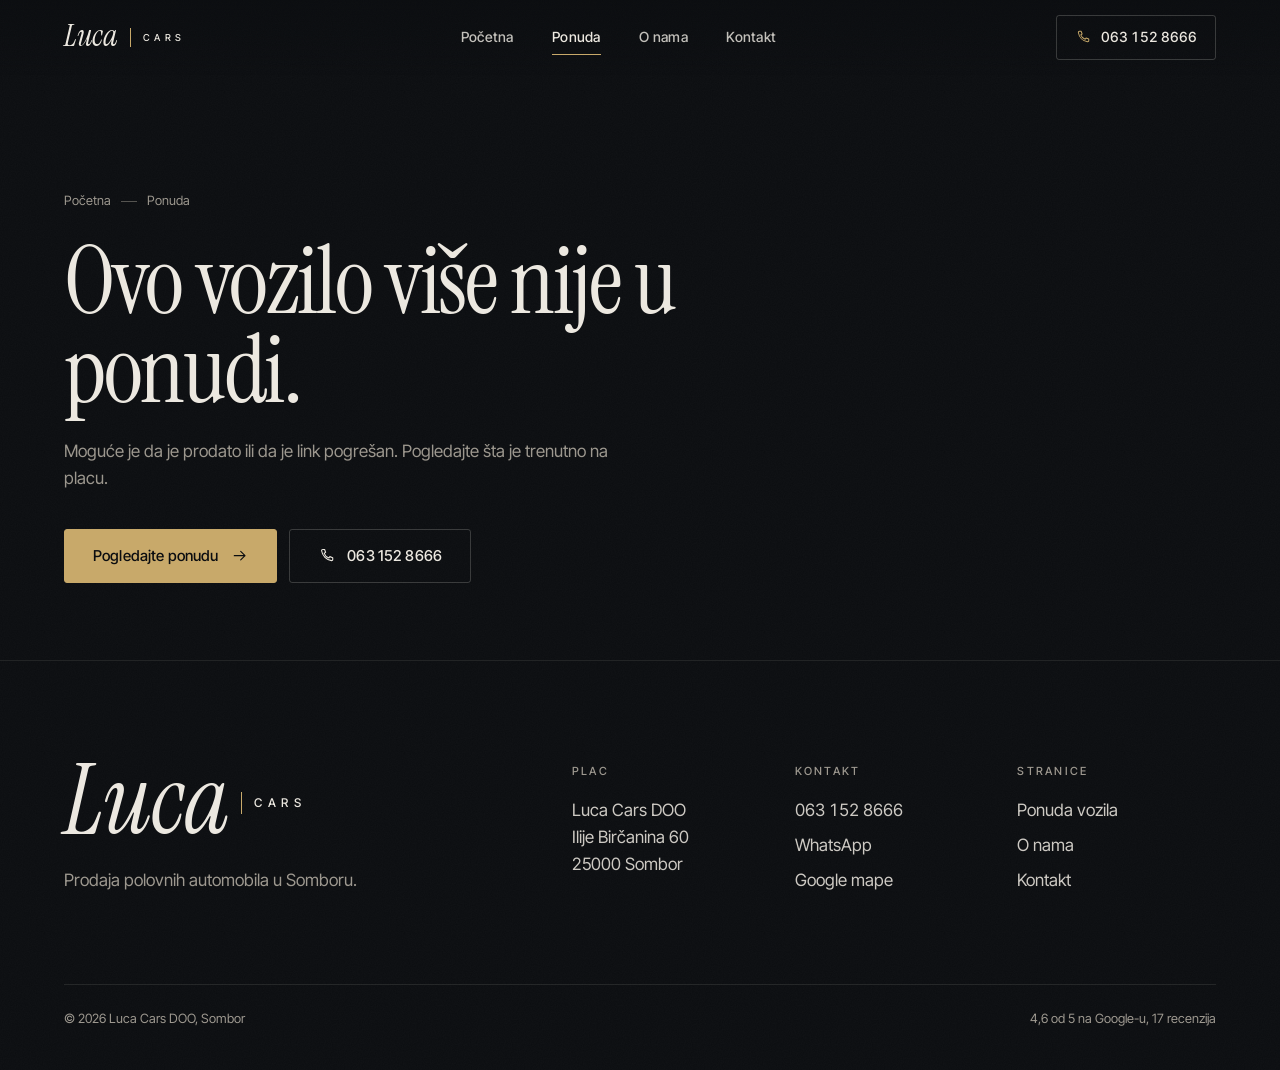
<file: vozilo.html>
<!doctype html>
<html lang="sr-Latn" class="no-js">
<head>
<meta charset="utf-8">
<meta name="viewport" content="width=device-width, initial-scale=1, viewport-fit=cover">
<title>Vozilo | Luca Cars Sombor</title>
<meta name="description" content="Detalji vozila iz ponude Luca Cars u Somboru: fotografije, specifikacija i cena.">
<link rel="canonical" href="https://cheef30.github.io/luca-cars/vozilo.html">
<meta name="theme-color" content="#0B0D10">
<meta name="format-detection" content="telephone=no">
<meta property="og:type" content="website">
<meta property="og:locale" content="sr_RS">
<meta property="og:site_name" content="Luca Cars">
<meta property="og:title" content="Vozilo | Luca Cars Sombor">
<meta property="og:description" content="Detalji vozila iz ponude Luca Cars u Somboru: fotografije, specifikacija i cena.">
<meta property="og:url" content="https://cheef30.github.io/luca-cars/vozilo.html">
<meta property="og:image" content="https://lh3.googleusercontent.com/gps-cs-s/ANWiy9SutOEZ4twL-uuNcEpwwVgHwmrLd7KqmzbOhIECIXRTkbOp9bhR2r4d53oqVN2N6ytyyumzsqUqEn9nAwPIhBfDKMnV4dcfxzhqaBbbdOuFgwiQhVW2hgho5qgPK8e-7tVmFQdj0A=w1200-h630-c">
<meta property="og:image:width" content="1200">
<meta property="og:image:height" content="630">
<meta property="og:image:alt" content="Plac Luca Cars u Somboru sa nizom automobila">
<meta name="twitter:card" content="summary_large_image">
<link rel="icon" href="favicon.svg" type="image/svg+xml">
<link rel="icon" href="favicon.ico" sizes="32x32">
<link rel="apple-touch-icon" href="apple-touch-icon.png">
<link rel="preconnect" href="https://lh3.googleusercontent.com" crossorigin>
<link rel="preload" href="assets/fonts/instrument-serif.woff2" as="font" type="font/woff2" crossorigin>
<link rel="preload" href="assets/fonts/instrument-serif-italic.woff2" as="font" type="font/woff2" crossorigin>
<link rel="preload" href="assets/fonts/inter-tight.woff2" as="font" type="font/woff2" crossorigin>
<link rel="preload" href="assets/fonts/inter-tight-ext.woff2" as="font" type="font/woff2" crossorigin>
<link rel="preload" href="assets/fonts/instrument-serif-ext.woff2" as="font" type="font/woff2" crossorigin>
<link rel="preload" href="data/vozila.json" as="fetch" type="application/json" crossorigin>
<link rel="stylesheet" href="assets/css/style.css">
<script>document.documentElement.className='js'</script>
<script src="assets/js/app.js" defer></script>
</head>
<body data-page="vozilo">
<a class="skip" href="#main">Preskoči na sadržaj</a>
<svg width="0" height="0" style="position:absolute" aria-hidden="true" focusable="false"><defs>
<symbol id="i-cal" viewBox="0 0 24 24"><rect x="3.5" y="5" width="17" height="15" rx="1.5"/><path d="M3.5 9.5h17M8 3v4M16 3v4"/></symbol>
<symbol id="i-gauge" viewBox="0 0 24 24"><path d="M4.2 17.5a8.5 8.5 0 1 1 15.6 0"/><path d="M12 14l3.8-4.2"/><circle cx="12" cy="14" r="1.3"/></symbol>
<symbol id="i-fuel" viewBox="0 0 24 24"><path d="M5 20.5V5.5A1.5 1.5 0 0 1 6.5 4h6A1.5 1.5 0 0 1 14 5.5v15M3.5 20.5h12M5 10h9"/><path d="M14 8.5h1.5A1.5 1.5 0 0 1 17 10v5.5a1.5 1.5 0 0 0 3 0V8.6L17.6 6"/></symbol>
<symbol id="i-gear" viewBox="0 0 24 24"><circle cx="6" cy="5.5" r="1.6"/><circle cx="12" cy="5.5" r="1.6"/><circle cx="18" cy="5.5" r="1.6"/><circle cx="6" cy="18.5" r="1.6"/><circle cx="12" cy="18.5" r="1.6"/><path d="M6 7.1v9.8M12 7.1v9.8M18 7.1V12H6"/></symbol>
<symbol id="i-phone" viewBox="0 0 24 24"><path d="M6.6 3.5h2.6l1.4 4-2 1.3a11 11 0 0 0 6.6 6.6l1.3-2 4 1.4v2.6a1.6 1.6 0 0 1-1.7 1.6A16.5 16.5 0 0 1 5 5.2a1.6 1.6 0 0 1 1.6-1.7z"/></symbol>
<symbol id="i-wa" viewBox="0 0 24 24"><path d="M3.8 20.2l1.3-4.1a8.4 8.4 0 1 1 3 2.9z"/><path d="M9.3 8.3c.3-.4.6-.5 1-.4l.9 2.1-.7.9a5.6 5.6 0 0 0 2.6 2.6l.9-.7 2.1.9c.1.4 0 .8-.4 1.1-.7.5-1.7.6-2.8.1a7.6 7.6 0 0 1-3.9-3.9c-.4-1.1-.3-2 .3-2.7z"/></symbol>
<symbol id="i-arrow" viewBox="0 0 24 24"><path d="M4.5 12h15M13.5 6l6 6-6 6"/></symbol>
<symbol id="i-chev-l" viewBox="0 0 24 24"><path d="M14.5 5.5L8 12l6.5 6.5"/></symbol>
<symbol id="i-chev-r" viewBox="0 0 24 24"><path d="M9.5 5.5L16 12l-6.5 6.5"/></symbol>
<symbol id="i-close" viewBox="0 0 24 24"><path d="M6 6l12 12M18 6L6 18"/></symbol>
<symbol id="i-pin" viewBox="0 0 24 24"><path d="M12 21s-6.5-5.6-6.5-11a6.5 6.5 0 0 1 13 0c0 5.4-6.5 11-6.5 11z"/><circle cx="12" cy="10" r="2.3"/></symbol>
<symbol id="i-star" viewBox="0 0 24 24"><path d="M12 3.2l2.7 5.6 6.1.8-4.5 4.2 1.1 6-5.4-2.9-5.4 2.9 1.1-6-4.5-4.2 6.1-.8z"/></symbol>
<symbol id="i-expand" viewBox="0 0 24 24"><path d="M4 9V4h5M20 9V4h-5M4 15v5h5M20 15v5h-5"/></symbol>
<symbol id="i-info" viewBox="0 0 24 24"><circle cx="12" cy="12" r="8.5"/><path d="M12 11v5M12 8h.01"/></symbol>
<symbol id="i-ext" viewBox="0 0 24 24"><path d="M14 4h6v6M20 4l-9 9M18 14v5a1 1 0 0 1-1 1H5a1 1 0 0 1-1-1V7a1 1 0 0 1 1-1h5"/></symbol>
</defs></svg>
<header class="nav" data-nav>
  <div class="nav__inner wrap">
    <a class="brand" href="index.html" aria-label="Luca Cars, početna"><span class="brand__name">Luca</span><span class="brand__cars">Cars</span></a>
    <nav class="nav__links" aria-label="Glavna navigacija"><a href="index.html">Početna</a><a href="ponuda.html" aria-current="page">Ponuda</a><a href="o-nama.html">O nama</a><a href="kontakt.html">Kontakt</a></nav>
    <div class="nav__cta"><a class="nav__phone magnetic" href="tel:+381631528666"><svg class="i" aria-hidden="true"><use href="#i-phone"></use></svg><span class="num">063 152 8666</span></a></div>
    <button class="nav__toggle" type="button" aria-expanded="false" aria-controls="menu"><span></span><span></span><span class="sr-only">Otvori meni</span></button>
  </div>
</header>
<div class="menu grain" id="menu">
  <nav class="menu__links" aria-label="Mobilna navigacija"><a href="index.html"><small>01</small>Početna</a><a href="ponuda.html" aria-current="page"><small>02</small>Ponuda</a><a href="o-nama.html"><small>03</small>O nama</a><a href="kontakt.html"><small>04</small>Kontakt</a></nav>
  <div class="menu__foot">
    <p>Ilije Birčanina 60, 25000 Sombor</p>
    <div class="btn-row"><a class="btn btn--gold" href="tel:+381631528666"><svg class="i" aria-hidden="true"><use href="#i-phone"></use></svg>063 152 8666</a><a class="btn btn--ghost" href="https://wa.me/381631528666" target="_blank" rel="noopener"><svg class="i" aria-hidden="true"><use href="#i-wa"></use></svg>WhatsApp</a></div>
  </div>
</div>
<main id="main">
<div id="vozilo">
  <div class="wrap v-top" aria-hidden="true">
    <div class="v-grid"><div class="vg__main media skel" style="aspect-ratio:3/2"></div><div class="v-panel" style="min-height:420px"></div></div>
  </div>
</div>
<noscript><div class="wrap" style="padding:160px 0 80px"><p class="lead">Za prikaz vozila uključite JavaScript ili nas pozovite na 063 152 8666.</p></div></noscript>
</main>
<footer class="footer grain">
  <div class="wrap">
    <div class="footer__top">
      <div>
        <a class="brand" href="index.html" aria-label="Luca Cars, početna"><span class="brand__name">Luca</span><span class="brand__cars">Cars</span></a>
        <p class="lead" style="margin-top:24px">Prodaja polovnih automobila u Somboru.</p>
      </div>
      <div class="footer__cols">
        <div><h2>Plac</h2><address>Luca Cars DOO<br>Ilije Birčanina 60<br>25000 Sombor</address></div>
        <div><h2>Kontakt</h2><ul><li><a class="num" href="tel:+381631528666">063 152 8666</a></li><li><a href="https://wa.me/381631528666" target="_blank" rel="noopener">WhatsApp</a></li><li><a href="https://www.google.com/maps/search/?api=1&query=Luca+Cars+Ilije+Bir%C4%8Danina+60+Sombor" target="_blank" rel="noopener">Google mape</a></li></ul></div>
        <div><h2>Stranice</h2><ul><li><a href="ponuda.html">Ponuda vozila</a></li><li><a href="o-nama.html">O nama</a></li><li><a href="kontakt.html">Kontakt</a></li></ul></div>
      </div>
    </div>
    <div class="footer__bottom"><p>© <span data-year>2026</span> Luca Cars DOO, Sombor</p><p>4,6 od 5 na Google-u, 17 recenzija</p></div>
  </div>
</footer>
<div class="callbar" role="complementary" aria-label="Brzi kontakt">
  <a class="callbar__call" href="tel:+381631528666"><svg class="i" aria-hidden="true"><use href="#i-phone"></use></svg><span>Pozovi<small class="num">063 152 8666</small></span></a>
  <a class="callbar__wa" href="https://wa.me/381631528666" target="_blank" rel="noopener"><svg class="i" aria-hidden="true"><use href="#i-wa"></use></svg><span>WhatsApp<small>Pišite nam</small></span></a>
</div>
</body>
</html>
</file>
<file: assets/css/style.css>
/* Luca Cars | stil */

@font-face{font-family:"Instrument Serif";font-style:normal;font-weight:400;font-display:swap;src:url(../fonts/instrument-serif.woff2) format("woff2");unicode-range:U+0020-007E,U+00A0-00FF,U+2018-201E,U+2022,U+2026,U+20AC,U+2122,U+2190-2193}
@font-face{font-family:"Instrument Serif";font-style:normal;font-weight:400;font-display:swap;src:url(../fonts/instrument-serif-ext.woff2) format("woff2");unicode-range:U+0106-0107,U+010C-010D,U+0110-0111,U+0160-0161,U+017D-017E}
@font-face{font-family:"Instrument Serif";font-style:italic;font-weight:400;font-display:swap;src:url(../fonts/instrument-serif-italic.woff2) format("woff2");unicode-range:U+0020-007E,U+00A0-00FF,U+2018-201E,U+2022,U+2026,U+20AC,U+2122,U+2190-2193}
@font-face{font-family:"Instrument Serif";font-style:italic;font-weight:400;font-display:swap;src:url(../fonts/instrument-serif-italic-ext.woff2) format("woff2");unicode-range:U+0106-0107,U+010C-010D,U+0110-0111,U+0160-0161,U+017D-017E}
@font-face{font-family:"Inter Tight";font-style:normal;font-weight:300 600;font-display:swap;src:url(../fonts/inter-tight.woff2) format("woff2");unicode-range:U+0020-007E,U+00A0-00FF,U+2018-201E,U+2022,U+2026,U+20AC,U+2122,U+2190-2193}
@font-face{font-family:"Inter Tight";font-style:normal;font-weight:300 600;font-display:swap;src:url(../fonts/inter-tight-ext.woff2) format("woff2");unicode-range:U+0106-0107,U+010C-010D,U+0110-0111,U+0160-0161,U+017D-017E}

:root{
  --ink:#0B0D10;
  --graphite:#121519;
  --graphite-2:#181C21;
  --bone:#ECE8E0;
  --muted:#9C978E;
  --gold:#C8A96A;
  --gold-soft:rgba(200,169,106,.14);
  --gold-deep:#7D6230;
  --paper:#F4F2EE;
  --paper-2:#EAE7E1;
  --ink-text:#15171A;
  --muted-paper:#5E5A53;
  --line:rgba(236,232,224,.1);
  --line-strong:rgba(236,232,224,.2);
  --line-paper:rgba(21,23,26,.13);

  --serif:"Instrument Serif","Iowan Old Style","Times New Roman",serif;
  --sans:"Inter Tight",ui-sans-serif,system-ui,-apple-system,"Segoe UI",Roboto,sans-serif;

  --ease:cubic-bezier(.22,.61,.36,1);
  --ease-out:cubic-bezier(.16,1,.3,1);
  --ease-io:cubic-bezier(.65,0,.35,1);

  --gutter:clamp(20px,5vw,72px);
  --max:1360px;
  --nav-h:76px;
  --r:3px;

  --grade:saturate(.84) contrast(1.07) brightness(.97) sepia(.07);
  --grain:url("data:image/svg+xml,%3Csvg xmlns='http://www.w3.org/2000/svg' width='180' height='180'%3E%3Cfilter id='n'%3E%3CfeTurbulence type='fractalNoise' baseFrequency='.85' numOctaves='2' stitchTiles='stitch'/%3E%3CfeColorMatrix values='0 0 0 0 1 0 0 0 0 1 0 0 0 0 1 0 0 0 .6 0'/%3E%3C/filter%3E%3Crect width='100%25' height='100%25' filter='url(%23n)'/%3E%3C/svg%3E");
  color-scheme:dark;
}

*,*::before,*::after{box-sizing:border-box}
html{-webkit-text-size-adjust:100%;text-size-adjust:100%}
@media (prefers-reduced-motion:no-preference){html{scroll-behavior:smooth}}
body{
  margin:0;background:var(--ink);color:var(--bone);
  font-family:var(--sans);font-size:1.0625rem;line-height:1.6;font-weight:400;
  -webkit-font-smoothing:antialiased;-moz-osx-font-smoothing:grayscale;
  font-kerning:normal;overflow-x:clip;
}
img,svg,iframe{display:block;max-width:100%}
img{height:auto}
a{color:inherit;text-decoration:none}
button,input,select,textarea{font:inherit;color:inherit}
button{cursor:pointer;background:none;border:0;padding:0}
h1,h2,h3,h4,p,ul,ol,dl,dd,figure,blockquote{margin:0}
ul,ol{padding:0;list-style:none}
::selection{background:var(--gold);color:var(--ink)}
:focus-visible{outline:2px solid var(--gold);outline-offset:3px;border-radius:2px}
.light :focus-visible{outline-color:var(--gold-deep)}

.sr-only{position:absolute!important;width:1px;height:1px;padding:0;margin:-1px;overflow:hidden;clip:rect(0,0,0,0);white-space:nowrap;border:0}
.skip{position:fixed;left:16px;top:-60px;z-index:200;background:var(--gold);color:var(--ink);padding:10px 16px;border-radius:var(--r);font-weight:500;transition:top .3s var(--ease)}
.skip:focus{top:16px}

.wrap{width:min(100% - 2*var(--gutter),var(--max));margin-inline:auto}
.num{font-variant-numeric:tabular-nums lining-nums;font-feature-settings:"tnum" 1,"lnum" 1}

/* Ikonice */
.i{width:1.15em;height:1.15em;flex:none;fill:none;stroke:currentColor;stroke-width:1.5;stroke-linecap:round;stroke-linejoin:round}
.i--fill{fill:currentColor;stroke:none}

/* Tipografija */
.display{font-family:var(--serif);font-weight:400;letter-spacing:-.018em;line-height:.95}
.h2{font-family:var(--serif);font-weight:400;font-size:clamp(2.5rem,5.4vw,4.75rem);line-height:.98;letter-spacing:-.02em;text-wrap:balance}
.h3{font-family:var(--serif);font-weight:400;font-size:clamp(1.65rem,2.4vw,2.1rem);line-height:1.08;letter-spacing:-.01em}
.lead{font-size:clamp(1.0625rem,1.3vw,1.2rem);line-height:1.62;color:var(--muted);max-width:56ch}
.light .lead{color:var(--muted-paper)}
.label{font-size:.72rem;font-weight:500;letter-spacing:.2em;text-transform:uppercase;color:var(--muted)}
.light .label{color:var(--muted-paper)}
em,.it{font-style:italic}

/* Grain */
.grain{position:relative;isolation:isolate}
.grain::after{content:"";position:absolute;inset:0;background-image:var(--grain);background-size:180px;opacity:.045;pointer-events:none;z-index:3}

/* Sekcije */
.section{padding-block:clamp(88px,11vw,168px)}
.section--tight{padding-block:clamp(64px,8vw,112px)}
.dark-2{background:var(--graphite)}
.light{background:var(--paper);color:var(--ink-text);color-scheme:light}

.sec-head{display:grid;gap:22px;border-top:1px solid var(--line);padding-top:28px;margin-bottom:clamp(44px,6vw,80px)}
.light .sec-head{border-color:var(--line-paper)}
.sec-label{display:flex;align-items:center;gap:14px;font-size:.72rem;font-weight:500;letter-spacing:.22em;text-transform:uppercase;color:var(--muted);white-space:nowrap}
.light .sec-label{color:var(--muted-paper)}
.sec-label__num{color:var(--gold);font-variant-numeric:tabular-nums;letter-spacing:.08em}
.light .sec-label__num{color:var(--gold-deep)}
.sec-label__rule{width:36px;height:1px;background:currentColor;opacity:.5}
.sec-head__main{display:grid;gap:22px}
.sec-head__row{display:flex;flex-wrap:wrap;align-items:flex-end;justify-content:space-between;gap:20px 40px}
@media (min-width:960px){
  .sec-head{grid-template-columns:minmax(0,3fr) minmax(0,9fr);gap:0 32px}
  .sec-label{padding-top:.95rem}
}

/* Dugmad */
.btn{
  --bg:transparent;--fg:var(--bone);--bd:var(--line-strong);
  position:relative;display:inline-flex;align-items:center;justify-content:center;gap:12px;
  min-height:54px;padding:0 28px;border-radius:var(--r);
  background:var(--bg);color:var(--fg);border:1px solid var(--bd);
  font-size:.9375rem;font-weight:500;letter-spacing:.01em;white-space:nowrap;
  transition:background-color .45s var(--ease),border-color .45s var(--ease),color .45s var(--ease),transform .6s var(--ease-out);
  will-change:transform;
}
.btn .i{transition:transform .5s var(--ease-out)}
.btn:hover .i--arrow{transform:translateX(4px)}
.btn--gold{--bg:var(--gold);--fg:var(--ink);--bd:var(--gold)}
.btn--gold:hover{--bg:#D6BB80;--bd:#D6BB80}
.btn--ghost:hover{--bd:var(--bone);--bg:rgba(236,232,224,.04)}
.btn--glass{--bg:rgba(11,13,16,.35);backdrop-filter:blur(12px);-webkit-backdrop-filter:blur(12px)}
.btn--glass:hover{--bd:var(--bone)}
.light .btn{--fg:var(--ink-text);--bd:var(--line-paper)}
.light .btn--ghost:hover{--bd:var(--ink-text);--bg:rgba(21,23,26,.03)}
.light .btn--ink{--bg:var(--ink);--fg:var(--bone);--bd:var(--ink)}
.light .btn--ink:hover{--bg:#22262c;--bd:#22262c}
.btn--block{width:100%}
.btn-row{display:flex;flex-wrap:wrap;gap:12px}

.link{display:inline-flex;align-items:center;gap:10px;font-size:.9375rem;font-weight:500;padding-block:6px;background:linear-gradient(currentColor,currentColor) 0 100%/0 1px no-repeat;transition:background-size .6s var(--ease-out),color .3s}
.link:hover{background-size:100% 1px}
.link .i{transition:transform .5s var(--ease-out)}
.link:hover .i{transform:translateX(4px)}
.link--gold{color:var(--gold)}
.light .link--gold{color:var(--gold-deep)}

/* Wordmark */
.brand{display:inline-flex;align-items:center;gap:12px;line-height:1}
.brand__name{font-family:var(--serif);font-style:italic;font-size:1.95rem;letter-spacing:-.01em;line-height:.8;padding-bottom:3px}
.brand__cars{font-size:.6rem;font-weight:500;letter-spacing:.46em;text-transform:uppercase;padding:5px 0 5px 12px;border-left:1px solid var(--gold);margin-right:-.46em}

/* Navigacija */
.nav{position:fixed;inset:0 0 auto;z-index:50;height:var(--nav-h);transition:background-color .5s var(--ease),border-color .5s var(--ease),transform .5s var(--ease);border-bottom:1px solid transparent}
.nav::before{content:"";position:absolute;inset:0;background:linear-gradient(180deg,rgba(11,13,16,.55),rgba(11,13,16,0));opacity:1;transition:opacity .5s var(--ease);pointer-events:none}
.nav.is-scrolled{background:rgba(11,13,16,.9);backdrop-filter:blur(18px) saturate(140%);-webkit-backdrop-filter:blur(18px) saturate(140%);border-bottom-color:var(--line)}
.nav.is-scrolled::before{opacity:0}
.nav__inner{position:relative;height:100%;display:flex;align-items:center;justify-content:space-between;gap:24px}
.nav__links{display:none;gap:clamp(24px,3vw,44px);font-size:.875rem;font-weight:500;letter-spacing:.02em}
.nav__links a{position:relative;padding-block:8px;color:rgba(236,232,224,.82);transition:color .3s}
.nav__links a::after{content:"";position:absolute;left:0;right:0;bottom:2px;height:1px;background:var(--gold);transform:scaleX(0);transform-origin:right;transition:transform .6s var(--ease-out)}
.nav__links a:hover,.nav__links a[aria-current="page"]{color:var(--bone)}
.nav__links a:hover::after,.nav__links a[aria-current="page"]::after{transform:scaleX(1);transform-origin:left}
.nav__cta{display:none}
.nav__phone{display:inline-flex;align-items:center;gap:10px;font-size:.875rem;font-weight:500;padding:10px 18px;border:1px solid var(--line-strong);border-radius:var(--r);transition:border-color .4s,background-color .4s}
.nav__phone:hover{border-color:var(--gold);background:var(--gold-soft)}
.nav__phone .i{color:var(--gold)}
.nav__toggle{position:relative;width:48px;height:48px;margin-right:-12px;display:grid;place-items:center}
.nav__toggle span:not(.sr-only){position:absolute;left:13px;right:13px;height:1px;background:var(--bone);transition:transform .6s var(--ease-out),top .6s var(--ease-out)}
.nav__toggle span:nth-child(1){top:20px}
.nav__toggle span:nth-child(2){top:27px;left:21px}
.nav__toggle[aria-expanded="true"] span:nth-child(1){top:24px;transform:rotate(45deg)}
.nav__toggle[aria-expanded="true"] span:nth-child(2){top:24px;left:13px;transform:rotate(-45deg)}
@media (min-width:960px){
  .nav__links{display:flex}
  .nav__cta{display:block}
  .nav__toggle{display:none}
}

/* Mobilni meni */
.menu{position:fixed;inset:0;z-index:45;background:var(--ink);padding:calc(var(--nav-h) + 24px) var(--gutter) calc(32px + env(safe-area-inset-bottom));display:flex;flex-direction:column;justify-content:space-between;visibility:hidden;clip-path:inset(0 0 100% 0);transition:clip-path .8s var(--ease-io),visibility 0s linear .8s;overflow-y:auto}
.menu.is-open{visibility:visible;clip-path:inset(0 0 0 0);transition:clip-path .8s var(--ease-io),visibility 0s}
.menu__links{display:grid;gap:4px;margin-top:4vh}
.menu__links a{display:flex;align-items:baseline;gap:18px;font-family:var(--serif);font-size:clamp(2.6rem,11vw,3.6rem);line-height:1.1;letter-spacing:-.02em;padding-block:6px;border-bottom:1px solid var(--line);opacity:0;transform:translateY(24px);transition:opacity .6s var(--ease),transform .9s var(--ease-out)}
.menu__links a small{font-family:var(--sans);font-size:.7rem;letter-spacing:.14em;color:var(--gold);font-variant-numeric:tabular-nums}
.menu__links a[aria-current="page"]{color:var(--gold)}
.menu.is-open .menu__links a{opacity:1;transform:none}
.menu.is-open .menu__links a:nth-child(1){transition-delay:.25s}
.menu.is-open .menu__links a:nth-child(2){transition-delay:.31s}
.menu.is-open .menu__links a:nth-child(3){transition-delay:.37s}
.menu.is-open .menu__links a:nth-child(4){transition-delay:.43s}
.menu__foot{display:grid;gap:18px;margin-top:40px;opacity:0;transition:opacity .6s var(--ease) .1s}
.menu.is-open .menu__foot{opacity:1;transition-delay:.5s}
.menu__foot p{color:var(--muted);font-size:.9375rem}
@media (min-width:960px){.menu{display:none}}

/* Slike i skeleton */
.media{position:relative;overflow:hidden;background:var(--graphite-2)}
.media img{width:100%;height:100%;object-fit:cover;filter:var(--grade)}
.js .media img.fade{opacity:0;transition:opacity .5s var(--ease),transform 1.4s var(--ease-out)}
.js .media img.fade.is-loaded{opacity:1}
.skel::before{content:"";position:absolute;inset:0;background:linear-gradient(100deg,transparent 20%,rgba(236,232,224,.06) 50%,transparent 80%);background-size:220% 100%;animation:shimmer 1.8s var(--ease) infinite;z-index:0}
.skel.is-loaded::before{animation:none;opacity:0;transition:opacity .4s}
.light .media{background:var(--paper-2)}
.light .skel::before{background-image:linear-gradient(100deg,transparent 20%,rgba(255,255,255,.7) 50%,transparent 80%)}
.media img{position:relative;z-index:1}
@keyframes shimmer{from{background-position:120% 0}to{background-position:-120% 0}}

/* Hero */
.hero{position:relative;min-height:100vh;min-height:100svh;display:flex;flex-direction:column;justify-content:flex-end;overflow:hidden;background:var(--ink)}
.hero__media{position:absolute;inset:0;overflow:hidden}
.hero__media img{width:100%;height:100%;object-fit:cover;object-position:38% 50%;filter:saturate(.78) contrast(1.08) brightness(.86) sepia(.08);transform-origin:60% 45%;animation:kenburns 32s var(--ease-io) infinite alternate}
@keyframes kenburns{from{transform:scale(1.02)}to{transform:scale(1.14) translate3d(-1.2%,.6%,0)}}
.hero__shade{position:absolute;inset:0;z-index:1;background:
  linear-gradient(180deg,rgba(11,13,16,.62) 0%,rgba(11,13,16,.08) 26%,rgba(11,13,16,.2) 48%,rgba(11,13,16,.86) 78%,var(--ink) 100%),
  linear-gradient(90deg,rgba(11,13,16,.55) 0%,rgba(11,13,16,0) 60%)}
.hero__inner{position:relative;z-index:4;padding-top:calc(var(--nav-h) + 9vh);padding-bottom:28px}
@media (max-width:767px){.hero__ctas .btn--ghost{display:none}}
@media (min-width:768px) and (max-height:860px){.hero__title{font-size:clamp(3.1rem,6.4vw,6.25rem)}.hero__lead{margin-top:22px}.hero__ctas{margin-top:28px}}
.hero__eyebrow{display:inline-flex;align-items:center;gap:12px;font-size:.75rem;font-weight:500;letter-spacing:.22em;text-transform:uppercase;color:rgba(236,232,224,.86);margin-bottom:28px;opacity:0;animation:fadeIn 1.2s var(--ease) .1s forwards}
.hero__eyebrow .star{color:var(--gold)}
.hero__eyebrow::before{content:"";width:28px;height:1px;background:var(--gold)}
.hero__title{font-family:var(--serif);font-weight:400;font-size:clamp(3.1rem,7.4vw,7.5rem);line-height:.93;letter-spacing:-.025em;max-width:12ch}
.hero__title .ln{display:block;overflow:hidden;padding-bottom:.08em;margin-bottom:-.08em}
.hero__title .ln>span{display:inline-block;transform:translateY(108%);animation:rise 1.3s var(--ease-out) forwards}
.hero__title .ln:nth-child(2)>span{animation-delay:.14s}
.hero__title .ln:nth-child(3)>span{animation-delay:.28s}
.hero__title .soft{color:rgba(236,232,224,.62)}
.hero__lead{margin-top:28px;max-width:44ch;color:rgba(236,232,224,.8);font-size:clamp(1.0625rem,1.3vw,1.1875rem)}
.hero__ctas{margin-top:36px;opacity:0;animation:fadeUp 1s var(--ease-out) .5s forwards}
@keyframes rise{to{transform:translateY(0)}}
@keyframes fadeIn{to{opacity:1}}
@keyframes fadeUp{from{opacity:0;transform:translateY(14px)}to{opacity:1;transform:none}}

/* Pretraga */
.search-wrap{position:relative;z-index:5;padding-bottom:clamp(28px,5vh,56px);opacity:0;animation:fadeUp 1s var(--ease-out) .6s forwards}
.search{display:grid;grid-template-columns:1fr 1fr;border:1px solid rgba(236,232,224,.16);border-radius:4px;background:rgba(18,21,25,.5);backdrop-filter:blur(22px) saturate(150%);-webkit-backdrop-filter:blur(22px) saturate(150%);overflow:hidden}
.search__field{position:relative;padding:14px 18px 12px;border-bottom:1px solid rgba(236,232,224,.1);min-width:0}
.search__field:nth-child(odd){border-right:1px solid rgba(236,232,224,.1)}
.search__field:nth-child(3){grid-column:1 / -1;border-right:0}
.search__field label{display:block;font-size:.66rem;font-weight:500;letter-spacing:.2em;text-transform:uppercase;color:var(--muted);margin-bottom:2px}
.search__btn{grid-column:1 / -1;border-radius:0;min-height:58px;border:0}
.select{appearance:none;-webkit-appearance:none;width:100%;background:transparent url("data:image/svg+xml,%3Csvg xmlns='http://www.w3.org/2000/svg' width='12' height='8' fill='none' stroke='%23C8A96A' stroke-width='1.4'%3E%3Cpath d='M1 1.5l5 5 5-5'/%3E%3C/svg%3E") no-repeat right 2px center;border:0;padding:4px 22px 4px 0;font-size:1.0625rem;font-weight:400;color:var(--bone);cursor:pointer;border-radius:0;text-overflow:ellipsis}
.select option{background:var(--graphite);color:var(--bone)}
@media (min-width:860px){
  .search{grid-template-columns:repeat(3,minmax(0,1fr)) auto}
  .search__field{border-bottom:0;border-right:1px solid rgba(236,232,224,.1);padding:18px 26px 16px}
  .search__field:nth-child(3){grid-column:auto;border-right:1px solid rgba(236,232,224,.1)}
  .search__btn{grid-column:auto;min-height:auto;padding-inline:40px}
}

/* Kartice vozila */
.cards{display:grid;grid-template-columns:repeat(auto-fill,minmax(min(100%,330px),1fr));gap:clamp(18px,2vw,28px)}
.card{position:relative;border:1px solid var(--line);border-radius:4px;background:var(--graphite);transition:transform .7s var(--ease-out),border-color .5s var(--ease)}
.card:hover{transform:translateY(-6px);border-color:var(--line-strong)}
.card__link{display:block;height:100%;border-radius:inherit}
.card__media{aspect-ratio:4/3;border-radius:3px 3px 0 0}
.card__media img{transition:transform 1.4s var(--ease-out),opacity .5s var(--ease)}
.card:hover .card__media img{transform:scale(1.045)}
.tag{position:absolute;z-index:2;top:14px;left:14px;font-size:.66rem;font-weight:500;letter-spacing:.16em;text-transform:uppercase;padding:6px 10px;border-radius:2px;background:rgba(11,13,16,.66);backdrop-filter:blur(8px);-webkit-backdrop-filter:blur(8px);color:var(--bone);border:1px solid rgba(236,232,224,.14)}
.card__body{padding:22px 22px 20px}
.card__top{display:flex;justify-content:space-between;align-items:flex-start;gap:16px}
.card__title{font-family:var(--serif);font-weight:400;font-size:1.75rem;line-height:1.02;letter-spacing:-.01em}
.card__ver{display:block;margin-top:6px;font-size:.875rem;color:var(--muted)}
.card__price{font-family:var(--serif);font-size:1.75rem;line-height:1.02;white-space:nowrap;color:var(--gold)}
.specs{display:flex;flex-wrap:wrap;gap:8px 18px;margin-top:20px;padding-top:16px;border-top:1px solid var(--line);font-size:.84rem;color:rgba(236,232,224,.78)}
.specs li{display:inline-flex;align-items:center;gap:7px}
.specs .i{color:var(--muted);width:1.05em;height:1.05em}
.card__more{position:absolute;right:20px;bottom:20px;width:36px;height:36px;display:grid;place-items:center;border:1px solid var(--line);border-radius:50%;color:var(--gold);opacity:0;transform:translateX(-6px);transition:opacity .5s var(--ease),transform .6s var(--ease-out)}
@media (hover:hover){.card:hover .card__more{opacity:1;transform:none}}

/* Prazna stanja i skeleton kartice */
.card--skel{pointer-events:none}
.card--skel .card__media{background:var(--graphite-2)}
.card--skel .bar{height:14px;border-radius:2px;background:var(--graphite-2);margin-top:12px}
.empty{grid-column:1 / -1;display:grid;justify-items:start;gap:18px;padding:clamp(48px,7vw,96px) clamp(24px,5vw,64px);border:1px solid var(--line);border-radius:4px;background:linear-gradient(180deg,var(--graphite),var(--ink))}
.empty svg.road{width:min(100%,360px);height:auto;color:var(--gold);opacity:.9}
.empty p{color:var(--muted);max-width:52ch}

/* Zasto */
.why{display:grid;grid-template-columns:1fr;border-top:1px solid var(--line-paper)}
.why__item{padding:clamp(32px,4vw,52px) 0;border-bottom:1px solid var(--line-paper);display:grid;gap:16px;align-content:start}
.why__item .h3{max-width:22ch}
.why__item p{color:var(--muted-paper);max-width:44ch}
.why__quote{margin-top:6px;display:grid;gap:8px;padding-left:18px;border-left:1px solid var(--gold-deep)}
.why__quote q{font-family:var(--serif);font-style:italic;font-size:1.2rem;line-height:1.35;color:var(--ink-text);quotes:"\201E" "\201C"}
.why__quote cite{font-style:normal;font-size:.8rem;letter-spacing:.06em;color:var(--muted-paper)}
@media (min-width:860px){
  .why{grid-template-columns:1fr 1fr}
  .why__item:nth-child(odd){padding-right:clamp(32px,5vw,72px);border-right:1px solid var(--line-paper)}
  .why__item:nth-child(even){padding-left:clamp(32px,5vw,72px)}
}

/* Recenzije */
.rating{display:grid;gap:28px;align-items:end;margin-bottom:clamp(56px,7vw,96px)}
.rating__score{display:flex;align-items:flex-end;gap:22px}
.rating__num{font-family:var(--serif);font-size:clamp(6rem,15vw,12rem);line-height:.78;letter-spacing:-.04em}
.rating__meta{display:grid;gap:10px;padding-bottom:6px}
.stars{position:relative;display:inline-flex;gap:3px;color:rgba(236,232,224,.18)}
.stars__fill{position:absolute;inset:0 auto 0 0;display:inline-flex;gap:3px;color:var(--gold);overflow:hidden;white-space:nowrap}
.stars .i{width:18px;height:18px}
.rating__meta p{font-size:.9375rem;color:var(--muted)}
@media (min-width:960px){.rating{grid-template-columns:minmax(0,3fr) minmax(0,9fr);gap:32px}.rating__aside{grid-column:2}}

.quote-main{border-top:1px solid var(--line);padding-top:clamp(36px,5vw,64px)}
.quote-main blockquote p{font-family:var(--serif);font-size:clamp(2.2rem,5.6vw,5rem);line-height:1.02;letter-spacing:-.02em;max-width:20ch;text-wrap:balance}
.quote-main blockquote p::before{content:"\201E";color:var(--gold);margin-right:.04em}
.quote-main blockquote p::after{content:"\201C";color:var(--gold)}
.quote-by{display:flex;align-items:center;gap:14px;margin-top:28px;font-size:.9rem;color:var(--muted)}
.quote-by b{font-weight:500;color:var(--bone)}
.quote-by::before{content:"";width:28px;height:1px;background:var(--gold)}
.quotes{display:grid;gap:0;margin-top:clamp(56px,7vw,96px);border-top:1px solid var(--line)}
.quotes figure{padding:32px 0;border-bottom:1px solid var(--line);display:grid;gap:18px;align-content:space-between}
.quotes blockquote p{font-family:var(--serif);font-size:clamp(1.45rem,2vw,1.75rem);line-height:1.22;letter-spacing:-.005em}
.quotes figcaption{font-size:.875rem;color:var(--muted)}
.quotes figcaption b{color:var(--bone);font-weight:500}
@media (min-width:860px){
  .quotes{grid-template-columns:repeat(3,1fr);border-top:0}
  .quotes figure{padding:36px 36px 8px 0;border-bottom:0;border-top:1px solid var(--line)}
  .quotes figure+figure{padding-left:36px;border-left:1px solid var(--line)}
}

/* Galerija */
.gallery{display:grid;grid-template-columns:repeat(2,minmax(0,1fr));gap:10px}
.gallery__item{position:relative;display:block;width:100%;border-radius:3px;aspect-ratio:4/3;overflow:hidden;cursor:zoom-in}
.gallery__item:first-child{grid-column:1 / -1;aspect-ratio:16/10}
.gallery__item img{transition:transform 1.4s var(--ease-out),opacity .9s var(--ease)}
.gallery__item:hover img{transform:scale(1.04)}
.gallery__item::after{content:"";position:absolute;inset:0;z-index:2;background:linear-gradient(180deg,transparent 60%,rgba(11,13,16,.4));opacity:0;transition:opacity .6s var(--ease)}
.gallery__item:hover::after{opacity:1}
@media (min-width:860px){
  .gallery{grid-template-columns:repeat(12,minmax(0,1fr));gap:14px}
  .gallery__item{grid-column:span 4}
  .gallery__item:first-child{grid-column:span 8;grid-row:span 2;aspect-ratio:auto}
}

/* Lokacija */
.loc{display:grid;gap:clamp(40px,5vw,72px)}
.loc__addr{font-family:var(--serif);font-size:clamp(2.2rem,4.2vw,3.6rem);line-height:1;letter-spacing:-.02em}
.loc__list{display:grid;border-top:1px solid var(--line-paper);margin-top:36px}
.loc__list a,.loc__list div{display:flex;align-items:center;justify-content:space-between;gap:16px;padding:20px 0;border-bottom:1px solid var(--line-paper)}
.loc__list .label{display:block;margin-bottom:2px}
.loc__list strong{font-weight:500;font-size:1.0625rem}
.loc__list a .i{color:var(--gold-deep);transition:transform .5s var(--ease-out)}
.loc__list a:hover .i{transform:translateX(4px)}
.map{position:relative;border-radius:4px;overflow:hidden;background:#1a1d21;padding:10px;min-height:380px}
.map::before{content:"";position:absolute;inset:10px;border:1px solid rgba(200,169,106,.35);border-radius:2px;pointer-events:none;z-index:2}
.map iframe{width:100%;height:100%;min-height:360px;border:0;border-radius:2px;filter:grayscale(1) invert(.9) contrast(.88) brightness(.95) sepia(.18)}
.map__pin{position:absolute;z-index:3;left:24px;bottom:24px;display:flex;align-items:center;gap:10px;padding:10px 14px;background:rgba(11,13,16,.82);color:var(--bone);border-radius:3px;font-size:.84rem;border:1px solid rgba(236,232,224,.12);backdrop-filter:blur(8px);-webkit-backdrop-filter:blur(8px)}
.map__pin .i{color:var(--gold)}
@media (min-width:960px){.loc{grid-template-columns:minmax(0,5fr) minmax(0,7fr)}.map{min-height:520px}.map iframe{min-height:500px}}

/* CTA blok */
.cta{position:relative;overflow:hidden}
.cta__bg{position:absolute;inset:0;opacity:.28}
.cta__bg img{width:100%;height:100%;object-fit:cover;filter:grayscale(.4) contrast(1.1) brightness(.7)}
.cta__bg::after{content:"";position:absolute;inset:0;background:linear-gradient(90deg,var(--ink) 15%,rgba(11,13,16,.6))}
.cta__inner{position:relative;z-index:4;display:grid;gap:36px}
.cta .h2{max-width:14ch}
@media (min-width:960px){.cta__inner{grid-template-columns:minmax(0,7fr) minmax(0,5fr);align-items:end}.cta__inner .btn-row{justify-content:flex-end}}

/* Footer */
.footer{border-top:1px solid var(--line);padding-top:clamp(64px,8vw,104px);padding-bottom:40px;background:var(--ink)}
.footer__top{display:grid;gap:48px}
.footer .brand__name{font-size:clamp(3.4rem,8vw,6rem)}
.footer .brand__cars{font-size:.75rem}
.footer__cols{display:grid;grid-template-columns:repeat(2,minmax(0,1fr));gap:36px 24px}
.footer__cols h2{font-size:.7rem;font-weight:500;letter-spacing:.2em;text-transform:uppercase;color:var(--muted);margin-bottom:16px}
.footer__cols li+li{margin-top:8px}
.footer__cols a{color:rgba(236,232,224,.86);transition:color .3s}
.footer__cols a:hover{color:var(--gold)}
.footer__cols address{font-style:normal;color:rgba(236,232,224,.86)}
.footer__bottom{display:flex;flex-wrap:wrap;justify-content:space-between;gap:12px;margin-top:clamp(56px,7vw,96px);padding-top:24px;border-top:1px solid var(--line);font-size:.8rem;color:var(--muted)}
@media (min-width:960px){.footer__top{grid-template-columns:minmax(0,5fr) minmax(0,7fr)}.footer__cols{grid-template-columns:repeat(3,minmax(0,1fr))}}

/* Mobilna traka za poziv */
.callbar{position:fixed;z-index:40;left:12px;right:12px;bottom:calc(12px + env(safe-area-inset-bottom));display:grid;grid-template-columns:1.15fr 1fr;gap:6px;padding:6px;border-radius:8px;background:rgba(18,21,25,.78);backdrop-filter:blur(20px) saturate(150%);-webkit-backdrop-filter:blur(20px) saturate(150%);border:1px solid rgba(236,232,224,.12);box-shadow:0 18px 40px -18px rgba(0,0,0,.7);transition:transform .7s var(--ease-out)}
.callbar a{display:flex;align-items:center;justify-content:center;gap:10px;min-height:50px;border-radius:5px;font-size:.9375rem;font-weight:500}
.callbar__call{background:var(--gold);color:var(--ink)}
.callbar__wa{border:1px solid rgba(236,232,224,.14);color:var(--bone)}
.callbar__wa .i{color:#7FD49B}
.callbar small{display:block;font-size:.68rem;font-weight:400;opacity:.72;letter-spacing:.02em;line-height:1.1}
.callbar span{line-height:1.15}
body.menu-open .callbar{transform:translateY(calc(100% + 24px))}
@media (max-width:767px){body{padding-bottom:calc(84px + env(safe-area-inset-bottom))}}
@media (min-width:768px){.callbar{display:none}}

/* Reveal */
.js [data-reveal]{opacity:0;transform:translateY(22px);transition:opacity 1.1s var(--ease),transform 1.3s var(--ease-out);transition-delay:var(--d,0s)}
.js [data-reveal].is-in{opacity:1;transform:none}

/* Zaglavlje podstranica */
.page-head{position:relative;padding-top:calc(var(--nav-h) + clamp(56px,9vw,128px));padding-bottom:clamp(48px,6vw,80px);overflow:hidden}
.page-head__bg{position:absolute;inset:0;z-index:0}
.page-head__bg img{width:100%;height:100%;object-fit:cover;filter:saturate(.7) contrast(1.08) brightness(.6) sepia(.1)}
.page-head__bg picture{display:contents}
@media (max-width:767px){.page-head__bg--soft img{filter:blur(14px) saturate(.7) brightness(.55);transform:scale(1.15)}}
.page-head__bg::after{content:"";position:absolute;inset:0;background:linear-gradient(180deg,rgba(11,13,16,.7),rgba(11,13,16,.55) 40%,var(--ink))}
.page-head .wrap{position:relative;z-index:4}
.page-head h1{font-family:var(--serif);font-weight:400;font-size:clamp(3rem,7.4vw,6.5rem);line-height:.94;letter-spacing:-.025em;margin-top:24px;max-width:14ch}
.page-head .lead{margin-top:24px}
.crumbs{display:flex;flex-wrap:wrap;align-items:center;gap:10px;font-size:.8rem;color:var(--muted)}
.crumbs a{transition:color .3s}
.crumbs a:hover{color:var(--bone)}
.crumbs .sep{width:16px;height:1px;background:currentColor;opacity:.5}

/* Ponuda: filteri */
.filters{display:grid;grid-template-columns:repeat(2,minmax(0,1fr));border:1px solid var(--line);border-radius:4px;background:var(--graphite);margin-bottom:20px}
.filters__field{padding:14px 18px 12px;border-bottom:1px solid var(--line);min-width:0}
.filters__field:nth-child(odd){border-right:1px solid var(--line)}
.filters__field label{display:block;font-size:.66rem;font-weight:500;letter-spacing:.2em;text-transform:uppercase;color:var(--muted);margin-bottom:2px}
.filters__field--sort{grid-column:1 / -1;border-right:0!important;border-bottom:0}
@media (min-width:1080px){
  .filters{grid-template-columns:repeat(4,minmax(0,1fr)) minmax(0,1.3fr)}
  .filters__field{border-bottom:0;border-right:1px solid var(--line);padding:18px 24px 16px}
  .filters__field--sort{grid-column:auto}
}
.results-bar{display:flex;flex-wrap:wrap;align-items:center;justify-content:space-between;gap:12px;margin-bottom:28px;min-height:40px}
.results-bar p{font-size:.9375rem;color:var(--muted)}
.results-bar strong{color:var(--bone);font-weight:500}
.chips{display:flex;flex-wrap:wrap;gap:8px}
.chip{display:inline-flex;align-items:center;gap:8px;padding:7px 12px;border:1px solid var(--line-strong);border-radius:999px;font-size:.8rem;color:var(--bone);transition:border-color .3s,background-color .3s}
.chip:hover{border-color:var(--gold);background:var(--gold-soft)}
.chip .i{width:12px;height:12px;color:var(--muted)}
.reset{font-size:.85rem;color:var(--gold);padding:8px 0}
.reset:hover{text-decoration:underline;text-underline-offset:4px}

/* Stranica vozila */
.v-top{padding-top:calc(var(--nav-h) + 28px)}
.v-grid{display:grid;gap:clamp(28px,4vw,56px);margin-top:24px}
@media (min-width:1024px){.v-grid{grid-template-columns:minmax(0,8fr) minmax(0,4fr);align-items:start}}
.vg__main{position:relative;border-radius:4px;overflow:hidden;background:var(--graphite-2)}
.vg__track{display:flex;overflow-x:auto;scroll-snap-type:x mandatory;scrollbar-width:none;overscroll-behavior-x:contain}
.vg__track::-webkit-scrollbar{display:none}
.vg__slide{flex:0 0 100%;scroll-snap-align:start;aspect-ratio:4/3;cursor:zoom-in}
@media (min-width:1024px){.vg__slide{aspect-ratio:3/2}}
.vg__nav{position:absolute;top:50%;z-index:3;width:48px;height:48px;margin-top:-24px;display:grid;place-items:center;border-radius:50%;background:rgba(11,13,16,.55);border:1px solid rgba(236,232,224,.16);backdrop-filter:blur(10px);-webkit-backdrop-filter:blur(10px);transition:background-color .3s,opacity .3s,border-color .3s}
.vg__nav:hover{background:rgba(11,13,16,.8);border-color:var(--gold)}
.vg__nav:disabled{opacity:0;pointer-events:none}
.vg__nav--prev{left:16px}.vg__nav--next{right:16px}
.vg__count{position:absolute;z-index:3;left:16px;bottom:16px;font-size:.8rem;letter-spacing:.08em;padding:6px 11px;border-radius:2px;background:rgba(11,13,16,.66);backdrop-filter:blur(8px);-webkit-backdrop-filter:blur(8px)}
.vg__full{position:absolute;z-index:3;right:16px;bottom:16px;width:40px;height:40px;display:grid;place-items:center;border-radius:2px;background:rgba(11,13,16,.66);border:1px solid rgba(236,232,224,.14)}
.vg__main .tag{z-index:3}
.vg__thumbs{display:flex;gap:10px;margin-top:10px;overflow-x:auto;scrollbar-width:none;padding-bottom:2px}
.vg__thumbs::-webkit-scrollbar{display:none}
.vg__thumb{position:relative;flex:0 0 clamp(88px,14vw,128px);aspect-ratio:4/3;border-radius:3px;overflow:hidden;opacity:.5;transition:opacity .4s var(--ease);outline-offset:2px}
.vg__thumb::after{content:"";position:absolute;inset:0;border:1px solid transparent;border-radius:3px;transition:border-color .4s;z-index:2}
.vg__thumb[aria-current="true"]{opacity:1}
.vg__thumb[aria-current="true"]::after{border-color:var(--gold)}
.vg__thumb:hover{opacity:.85}

.v-aside{display:grid;gap:24px}
@media (min-width:1024px){.v-aside{position:sticky;top:calc(var(--nav-h) + 24px)}}
.v-panel{border:1px solid var(--line);border-radius:4px;background:var(--graphite);padding:clamp(22px,2.4vw,32px)}
.v-title{font-family:var(--serif);font-weight:400;font-size:clamp(2.4rem,4vw,3.4rem);line-height:.98;letter-spacing:-.02em}
.v-ver{margin-top:8px;color:var(--muted)}
.v-price{margin-top:26px;padding-top:22px;border-top:1px solid var(--line)}
.v-price .label{display:block;margin-bottom:6px}
.v-price strong{display:block;font-family:var(--serif);font-weight:400;font-size:clamp(2.8rem,4.4vw,3.8rem);line-height:1;color:var(--gold);letter-spacing:-.01em}
.v-keys{display:grid;grid-template-columns:repeat(2,minmax(0,1fr));margin-top:24px;border-top:1px solid var(--line)}
.v-keys li{display:flex;align-items:center;gap:12px;padding:14px 0;border-bottom:1px solid var(--line);font-size:.9375rem}
.v-keys li:nth-child(odd){padding-right:12px}
.v-keys .i{color:var(--gold);width:20px;height:20px}
.v-keys small{display:block;font-size:.66rem;letter-spacing:.16em;text-transform:uppercase;color:var(--muted);line-height:1.3}
.v-actions{display:grid;gap:10px;margin-top:24px}
.v-note{font-size:.84rem;color:var(--muted);display:flex;gap:10px;align-items:flex-start}
.v-note .i{color:var(--gold);margin-top:3px}

.v-details{display:grid;gap:clamp(48px,6vw,80px);margin-top:clamp(64px,8vw,112px)}
@media (min-width:1024px){.v-details{grid-template-columns:minmax(0,7fr) minmax(0,5fr)}}
.spec-table{border-top:1px solid var(--line)}
.spec-table div{display:grid;grid-template-columns:minmax(0,1fr) minmax(0,1.2fr);gap:16px;padding:15px 0;border-bottom:1px solid var(--line);font-size:.975rem}
.spec-table dt{color:var(--muted)}
.spec-table dd{font-weight:500}
.v-desc p{color:rgba(236,232,224,.84);max-width:60ch}
.v-desc p+p{margin-top:1em}
.v-desc .primer{margin-bottom:22px;display:flex;gap:12px;align-items:flex-start;padding:16px 18px;border:1px dashed rgba(200,169,106,.5);border-radius:4px;background:var(--gold-soft);color:var(--bone);font-size:.9375rem}
.v-desc .primer .i{color:var(--gold);margin-top:3px}
.equip{display:flex;flex-wrap:wrap;gap:8px;margin-top:28px}
.equip li{padding:8px 14px;border:1px solid var(--line-strong);border-radius:999px;font-size:.85rem}
.v-sub{font-size:.72rem;font-weight:500;letter-spacing:.2em;text-transform:uppercase;color:var(--muted);margin-bottom:20px}

/* Lightbox */
.lb{position:fixed;inset:0;z-index:100;background:rgba(8,9,11,.97);display:grid;grid-template-rows:auto minmax(0,1fr) auto;opacity:0;visibility:hidden;transition:opacity .5s var(--ease),visibility 0s linear .5s}
.lb.is-open{opacity:1;visibility:visible;transition:opacity .5s var(--ease),visibility 0s}
.lb__bar{display:flex;justify-content:space-between;align-items:center;padding:16px var(--gutter)}
.lb__count{font-size:.85rem;letter-spacing:.1em;color:var(--muted)}
.lb__count b{color:var(--bone);font-weight:500}
.lb__close{width:48px;height:48px;margin-right:-8px;display:grid;place-items:center;border-radius:50%;border:1px solid var(--line-strong);transition:border-color .3s,transform .6s var(--ease-out)}
.lb__close:hover{border-color:var(--gold);transform:rotate(90deg)}
.lb__track{display:flex;overflow-x:auto;scroll-snap-type:x mandatory;scrollbar-width:none;overscroll-behavior:contain}
.lb__track::-webkit-scrollbar{display:none}
.lb__slide{flex:0 0 100%;scroll-snap-align:center;display:grid;place-items:center;padding:0 clamp(0px,7vw,120px);min-height:0}
.lb__slide img{max-width:100%;max-height:calc(100vh - 180px);max-height:calc(100svh - 180px);width:auto;height:auto;object-fit:contain;filter:var(--grade);border-radius:2px}
.lb__nav{position:absolute;top:50%;z-index:2;width:56px;height:56px;margin-top:-28px;display:none;place-items:center;border-radius:50%;border:1px solid var(--line-strong);background:rgba(11,13,16,.5);transition:border-color .3s,opacity .3s}
.lb__nav:hover{border-color:var(--gold)}
.lb__nav:disabled{opacity:.25;pointer-events:none}
.lb__nav--prev{left:24px}.lb__nav--next{right:24px}
@media (min-width:768px){.lb__nav{display:grid}}
.lb__cap{padding:16px var(--gutter) calc(20px + env(safe-area-inset-bottom));text-align:center;font-size:.85rem;color:var(--muted);min-height:56px}
html.lock,html.lock body{overflow:hidden}

/* O nama */
.statement{font-family:var(--serif);font-size:clamp(2rem,4.4vw,3.9rem);line-height:1.06;letter-spacing:-.02em;max-width:22ch;text-wrap:balance}
.statement .soft{color:var(--muted)}
.light .statement .soft{color:var(--muted-paper)}
.steps{display:grid;border-top:1px solid var(--line-paper)}
.steps li{display:grid;grid-template-columns:64px minmax(0,1fr);gap:16px;padding:28px 0;border-bottom:1px solid var(--line-paper)}
.steps .n{font-size:.8rem;letter-spacing:.12em;color:var(--gold-deep);font-variant-numeric:tabular-nums;padding-top:.55rem}
.steps h3{font-family:var(--serif);font-weight:400;font-size:clamp(1.6rem,2.4vw,2.1rem);line-height:1.1}
.steps p{margin-top:8px;color:var(--muted-paper);max-width:52ch}
@media (min-width:960px){.steps li{grid-template-columns:minmax(0,3fr) minmax(0,4fr) minmax(0,5fr);gap:32px;align-items:baseline}.steps p{margin-top:0}}
.split{display:grid;gap:clamp(32px,5vw,64px)}
@media (min-width:960px){.split{grid-template-columns:minmax(0,3fr) minmax(0,9fr)}}
.photo-band{display:grid;grid-template-columns:repeat(3,minmax(0,1fr));gap:10px}
.photo-band .media{aspect-ratio:3/4;border-radius:3px}
.photo-band .media:nth-child(2){transform:translateY(clamp(20px,4vw,56px))}
@media (max-width:640px){.photo-band{grid-template-columns:1fr 1fr}.photo-band .media:nth-child(2){transform:none}.photo-band .media:nth-child(3){grid-column:1 / -1;aspect-ratio:16/10}}

/* Kontakt */
.contact-grid{display:grid;gap:clamp(48px,6vw,88px)}
@media (min-width:1024px){.contact-grid{grid-template-columns:minmax(0,5fr) minmax(0,7fr)}}
.methods{display:grid;border-top:1px solid var(--line)}
.method{display:grid;grid-template-columns:44px minmax(0,1fr) auto;gap:16px;align-items:center;padding:24px 0;border-bottom:1px solid var(--line);transition:padding .6s var(--ease-out)}
.method .i{width:22px;height:22px;color:var(--gold)}
.method strong{display:block;font-family:var(--serif);font-weight:400;font-size:clamp(1.6rem,2.6vw,2.1rem);line-height:1.1;letter-spacing:-.01em}
.method .label{display:block;margin-bottom:4px}
.method__go{width:40px;height:40px;display:grid;place-items:center;border-radius:50%;border:1px solid var(--line);transition:border-color .4s,background-color .4s}
a.method:hover .method__go{border-color:var(--gold);background:var(--gold-soft)}
.form{display:grid;gap:18px;border:1px solid var(--line);border-radius:4px;padding:clamp(24px,3vw,40px);background:var(--graphite)}
.form h2{font-family:var(--serif);font-weight:400;font-size:clamp(1.9rem,3vw,2.5rem);line-height:1.05}
.form p.hint{font-size:.9rem;color:var(--muted)}
.field{display:grid;gap:8px}
.field label{font-size:.7rem;font-weight:500;letter-spacing:.18em;text-transform:uppercase;color:var(--muted)}
.input{width:100%;background:transparent;border:0;border-bottom:1px solid var(--line-strong);border-radius:0;padding:10px 0 12px;font-size:1.0625rem;color:var(--bone);transition:border-color .3s}
.input:focus{outline:none;border-color:var(--gold)}
.input:focus-visible{outline:none}
textarea.input{resize:vertical;min-height:120px;line-height:1.5}
.input::placeholder{color:rgba(156,151,142,.75)}

/* 404 */
.nf{min-height:100vh;min-height:100svh;display:grid;align-items:end;position:relative;overflow:hidden}
.nf__num{font-family:var(--serif);font-size:clamp(9rem,32vw,26rem);line-height:.8;letter-spacing:-.05em;color:transparent;-webkit-text-stroke:1px rgba(200,169,106,.55)}

@media (prefers-reduced-motion:reduce){
  *,*::before,*::after{animation-duration:.01ms!important;animation-delay:0s!important;animation-iteration-count:1!important;transition-duration:.01ms!important;transition-delay:0s!important}
  .hero__media img{animation:none;transform:none}
  .js [data-reveal]{opacity:1;transform:none}
}
</file>
